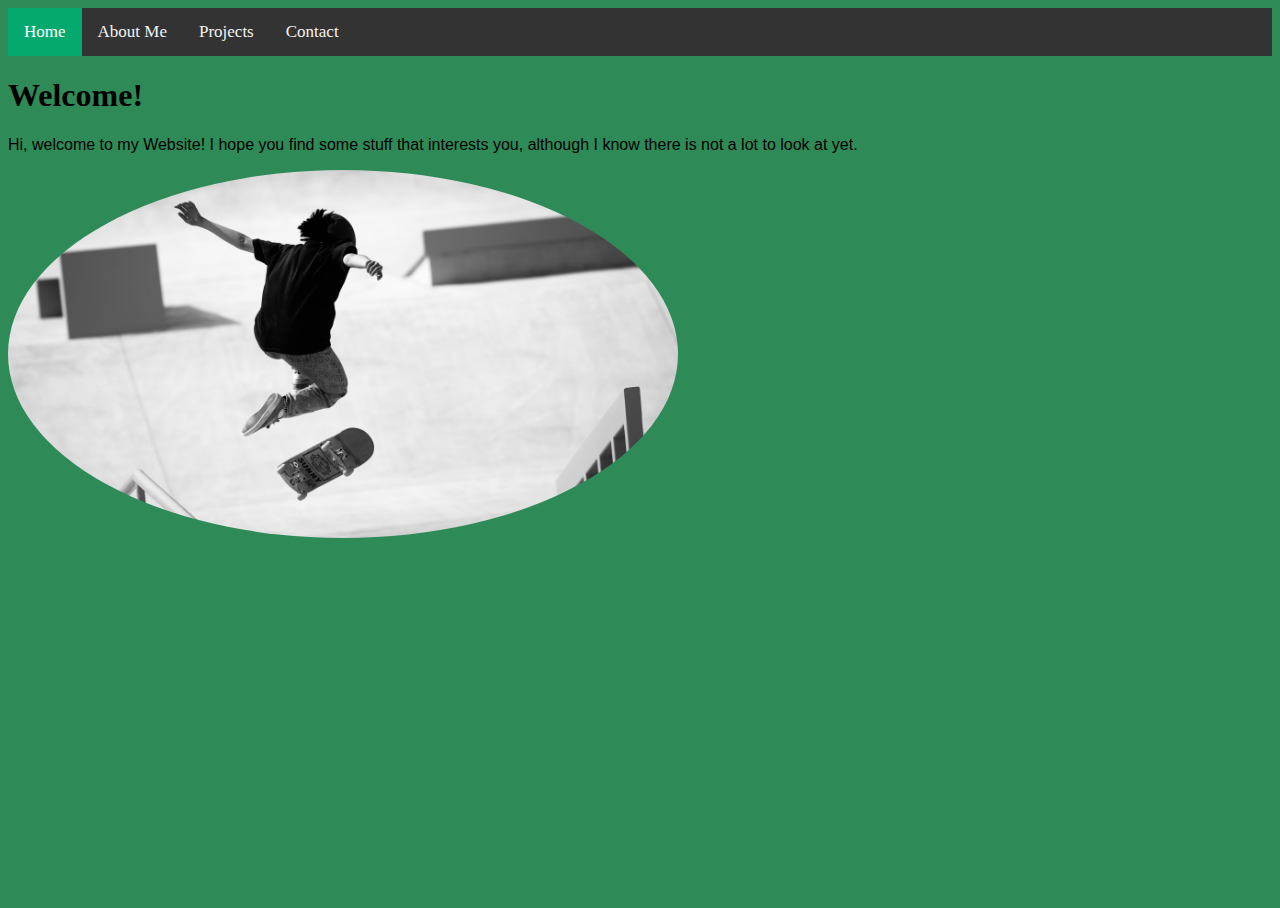
<file: index.html>
<!DOCTYPE html>
<html lang="en">
  <head>
    <title>This text appears in the tab</title>
    <link rel="stylesheet" href="style1.css">
<div class="topnav">
<a class="active" href="index.html">Home</a>
<a href="aboutme.html">About Me</a>
<a href="projects.html">Projects</a>
<a href="#contact">Contact</a>
</div>

  </head>
  <body class="b">

    <h1>Welcome!</h1>
    <p class="p"> Hi, welcome to my Website! I hope you find some stuff that interests you, although I know there is not a lot to look at yet.</p>
  </body>
</html>

<img src="Skateboarder.png" alt="Avatar">
</file>
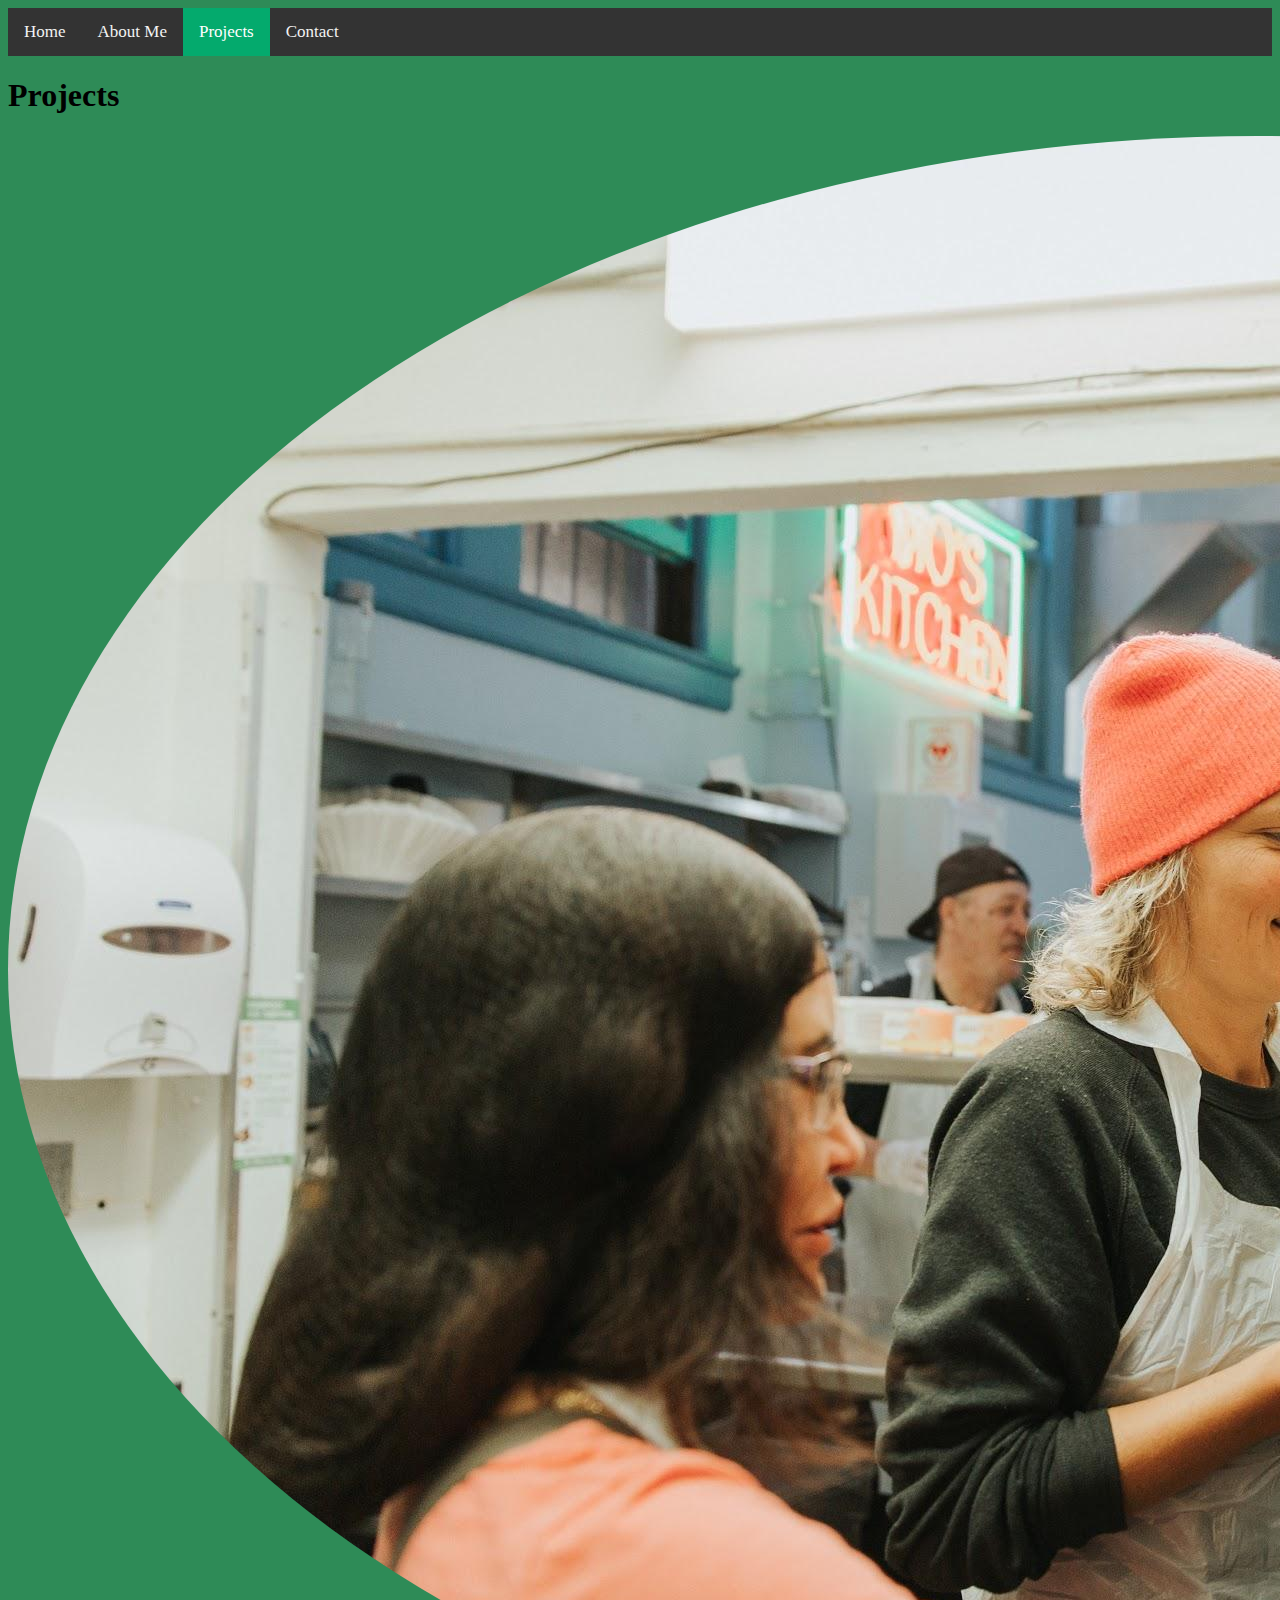
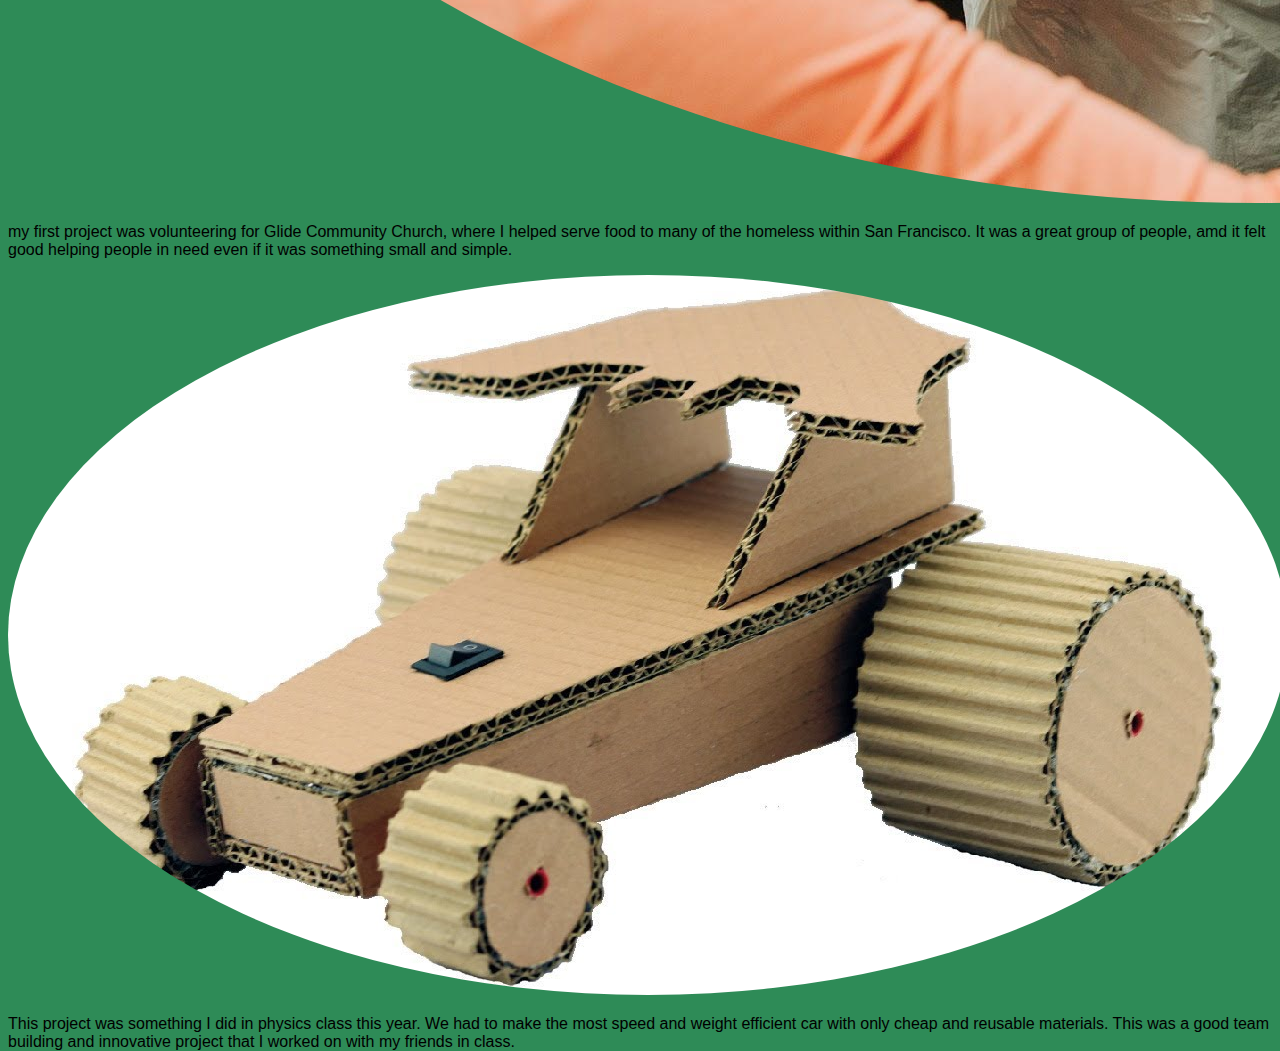
<file: projects.html>
<!DOCTYPE html>
<html lang="en">
  <head>
    <title>This text appears in the tab</title>
    <link rel="stylesheet" href="style1.css">
<div class="topnav">
<a  href="index.html">Home</a>
<a href="aboutme.html">About Me</a>
<a class="active" href="projects.html">Projects</a>
<a href="#contact">Contact</a>
</div>
  </head>
  <body class="b">

    <h1>Projects</h1>
    <img class = "img" src = "food.jpg">
    <p class="p">my first project was volunteering for Glide Community Church, where I helped serve food to many of the homeless within San Francisco. It was a great group of people, amd it felt good helping people in need even if it was something small and simple.</p>
    
     <img class = "img" src = "car.jpg">
    <p class="p">This project was something I did in physics class this year. We had to make the most speed and weight efficient car with only cheap and reusable materials. This was a good team building and innovative project that I worked on with my friends in class.</p>

  </body>
</html>
</file>
<file: style1.css>
.b {
background-color: seagreen;

}

.p {
font-family: Arial;
color: black;


}

.image {
width: 10%
float: left;
padding-right: 10px;
}

/* Add a black background color to the top navigation */
.topnav {
  background-color: #333;
  overflow: hidden;
}

/* Style the links inside the navigation bar */
.topnav a {
  float: left;
  color: #f2f2f2;
  text-align: center;
  padding: 14px 16px;
  text-decoration: none;
  font-size: 17px;
}

/* Change the color of links on hover */
.topnav a:hover {
  background-color: #ddd;
  color: black;
}

/* Add a color to the active/current link */
.topnav a.active {
  background-color: #04AA6D;
  color: white;
}
body, html {
  height: 100%;
}

* {
  box-sizing: border-box;
}

.bg-image {
  /* The image used */
  background-image: url("skate.jpg");

  /* Add the blur effect */
  filter: blur(8px);
  -webkit-filter: blur(8px);

  /* Full height */
  height: 100%;

  /* Center and scale the image nicely */
  background-position: center;
  background-repeat: no-repeat;
  background-size: cover;
}

/* Position text in the middle of the page/image */
.bg-text {
  background-color: rgb(0,0,0); /* Fallback color */
  background-color: rgba(0,0,0, 0.4); /* Black w/opacity/see-through */
  color: white;
  font-weight: bold;
  border: 3px solid #f1f1f1;
  position: absolute;
  top: 50%;
  left: 50%;
  transform: translate(-50%, -50%);
  z-index: 2;
  width: 80%;
  padding: 20px;
  text-align: center;
}
img {
  border-radius: 50%;
}
</file>
